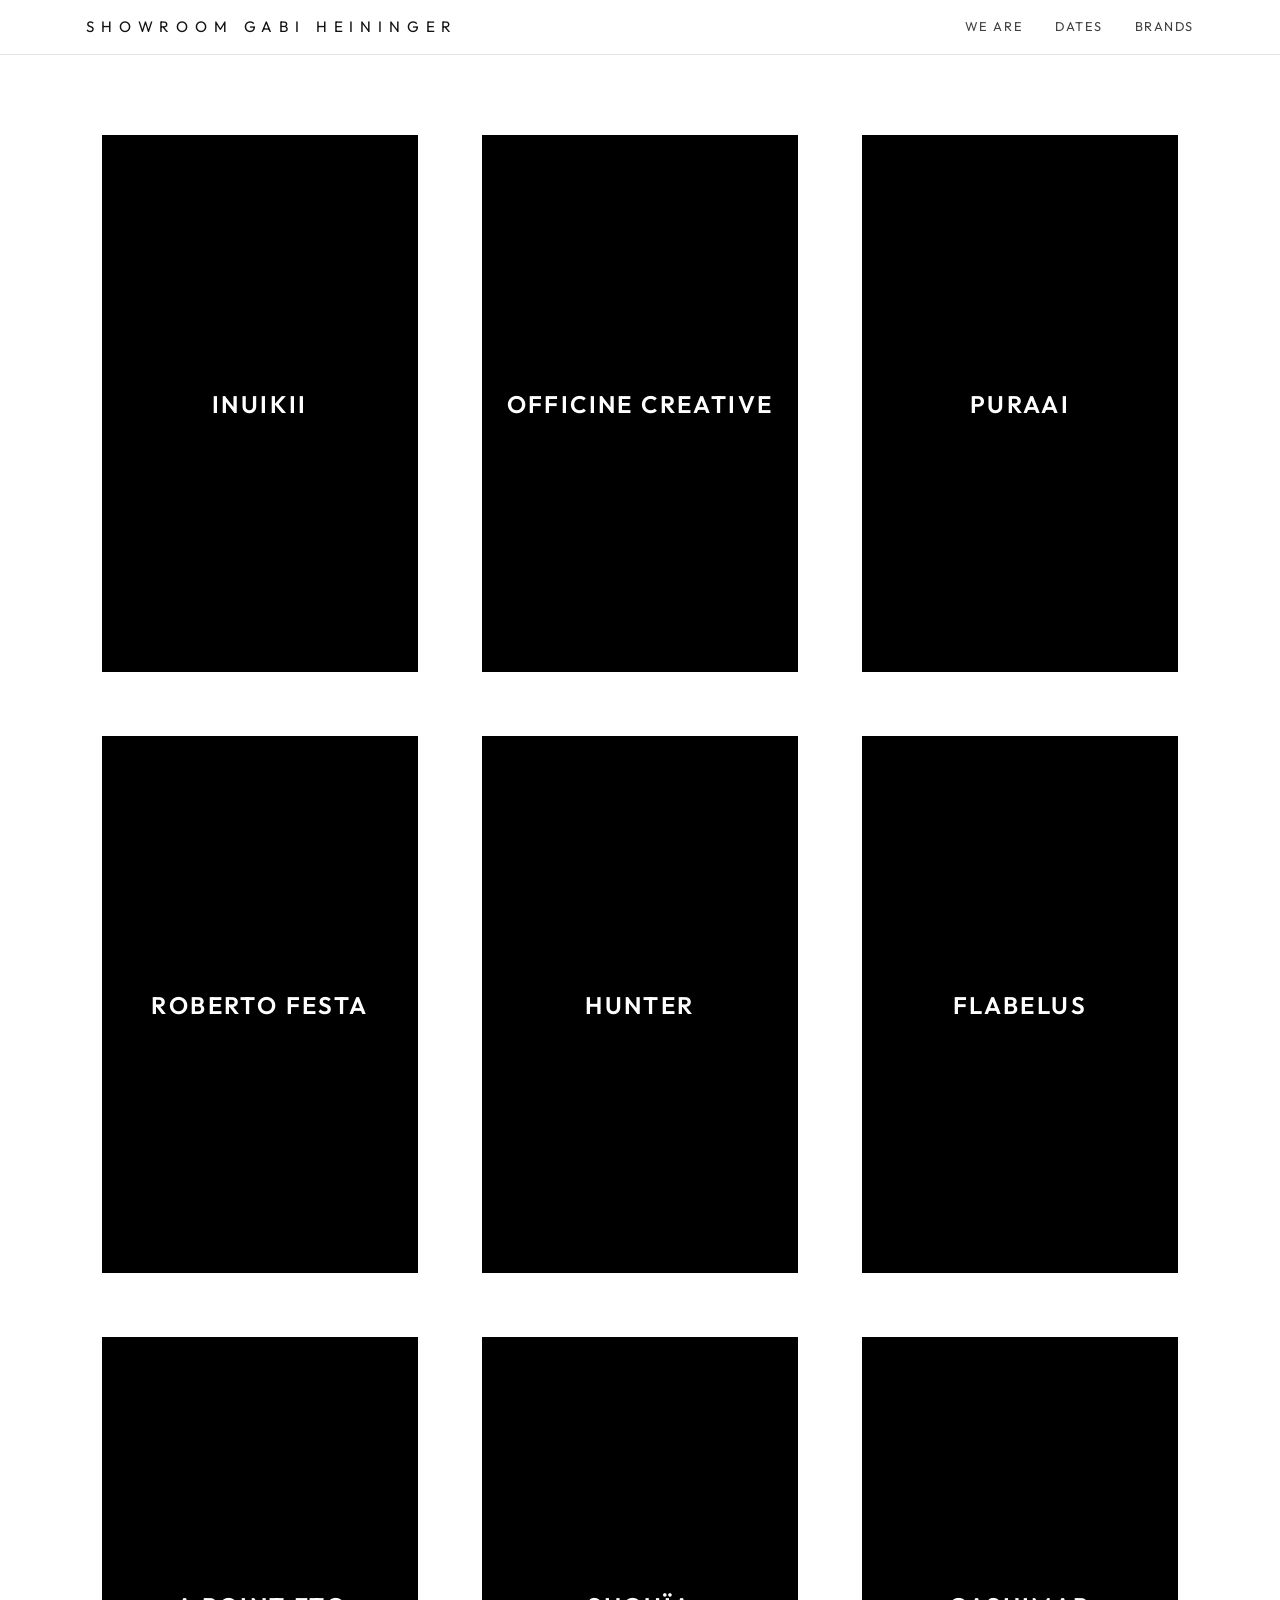
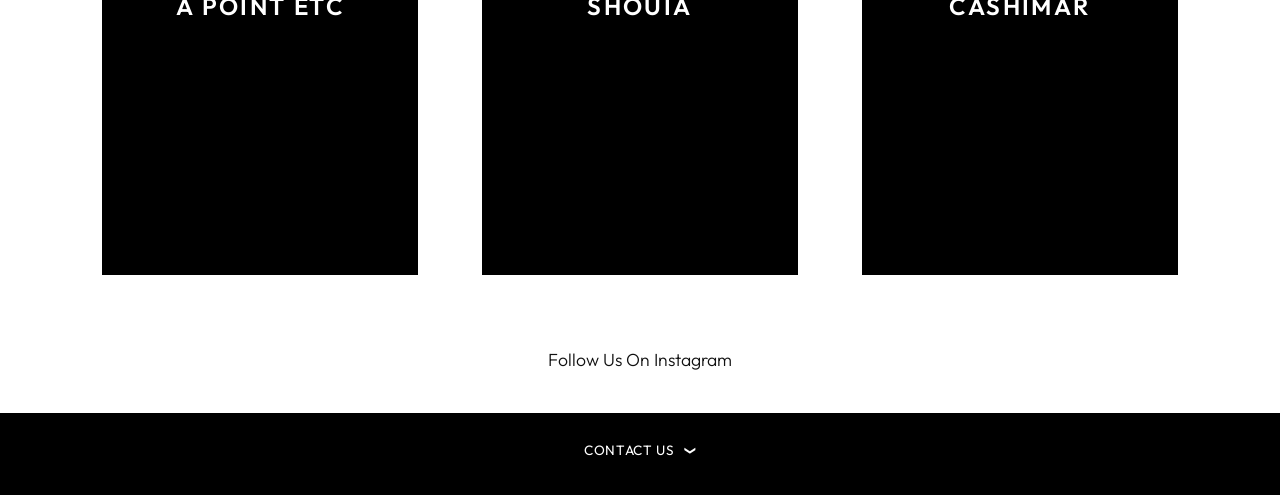
<file: index.html>
<!DOCTYPE html>
<html lang="en">
<head>
  <meta charset="UTF-8">
  <meta name="viewport" content="width=device-width, initial-scale=1.0">
  <title>Showroom Gabi Heininger — Online Showroom</title>
  <meta name="description" content="A curated multi-brand fashion showroom.">
  <link rel="preconnect" href="https://fonts.googleapis.com">
  <link href="https://fonts.googleapis.com/css2?family=Outfit:wght@300;400;600;700&display=swap" rel="stylesheet">
  <link rel="stylesheet" href="styles.css">
</head>
<body>

  <header class="site-header">
    <div class="container">
      <a class="logo" href="index.html">Showroom Gabi Heininger</a>
      <nav class="nav">
        <a href="about.html">We Are</a>
        <a href="dates.html">Dates</a>
        <a href="brands.html">Brands</a>
      </nav>
      <button class="menu-toggle" id="menuToggle" aria-label="Toggle menu" aria-expanded="false"><span></span></button>
    </div>
  </header>

  <div class="backdrop" id="backdrop"></div>
  <aside class="sidebar" id="sidebar">
    <button class="sidebar-close" id="sidebarClose" aria-label="Close menu">&times;</button>
    <a href="about.html">We Are</a>
    <a href="dates.html">Dates</a>
    <a href="brands.html">Brands</a>
    <div id="sidebarBrands"></div>
  </aside>

  <main>
    <div class="view" id="viewGrid">
      <div class="container tile-grid">
        <div class="row" id="tileGrid"></div>

        <p class="insta-line">
          <a href="https://www.instagram.com/showroomgabiheininger/" target="_blank" rel="noopener">Follow Us On Instagram</a>
        </p>
      </div>
    </div>

    <div class="view" id="viewBrand" hidden>
      <div class="container brand-page">
        <aside class="brand-list-col">
          <a class="brand-list-title" href="#">Brands</a>
          <nav class="brand-list" id="brandList"></nav>
        </aside>

        <div class="brand-main">
          <div class="brand-text">
            <h1 class="collection-title" id="brandTitle">Brand</h1>
            <div class="rte">
              <div id="brandText"></div>
              <p class="rte-link"><a href="#">www.example.com</a></p>
              <p class="countries"><strong>COUNTRY / COUNTRY / COUNTRY</strong></p>
            </div>
          </div>
          <div class="brand-image">
            <div class="gallery">
              <div class="gallery-main">
                <div class="background-box" id="brandImage"></div>
                <button class="gallery-arrow prev" id="galleryPrev" aria-label="Previous image">&#10094;</button>
                <button class="gallery-arrow next" id="galleryNext" aria-label="Next image">&#10095;</button>
              </div>
              <div class="gallery-thumbs" id="galleryThumbs"></div>
            </div>
          </div>
        </div>
      </div>
    </div>
  </main>

  <footer class="site-footer" id="siteFooter">
    <div class="container">
      <button class="footer-toggle" id="footerToggle" aria-expanded="false">
        <span>Contact us</span> <span class="arrow">&#10095;</span>
      </button>
      <div class="footer-detail">
        <nav class="footer-nav">
          <a href="impressum.html">Imprint</a>
          <a href="#">Privacy Policy</a>
          <a href="#">Terms &amp; Conditions</a>
        </nav>
        <div class="footer-center">
          <p><a href="tel:+498930658586" class="btn-outline">+49 89 306 58 58 6</a></p>
          <p class="small">Mobile <a href="tel:+491749623100">+49 174 96 23 100</a><br><a href="mailto:office@agenturheininger.de">office@agenturheininger.de</a></p>
          <p class="wordmark">Showroom Gabi Heininger</p>
          <p>Ehrengutstr. 20<br>80469 München</p>
        </div>
        <nav class="footer-nav right">
          <a href="https://www.instagram.com/showroomgabiheininger/" target="_blank" rel="noopener">Instagram</a>
          <a href="https://www.facebook.com/agenturheininger/" target="_blank" rel="noopener">Facebook</a>
        </nav>
      </div>
    </div>
  </footer>

  <script src="script.js"></script>
</body>
</html>
</file>
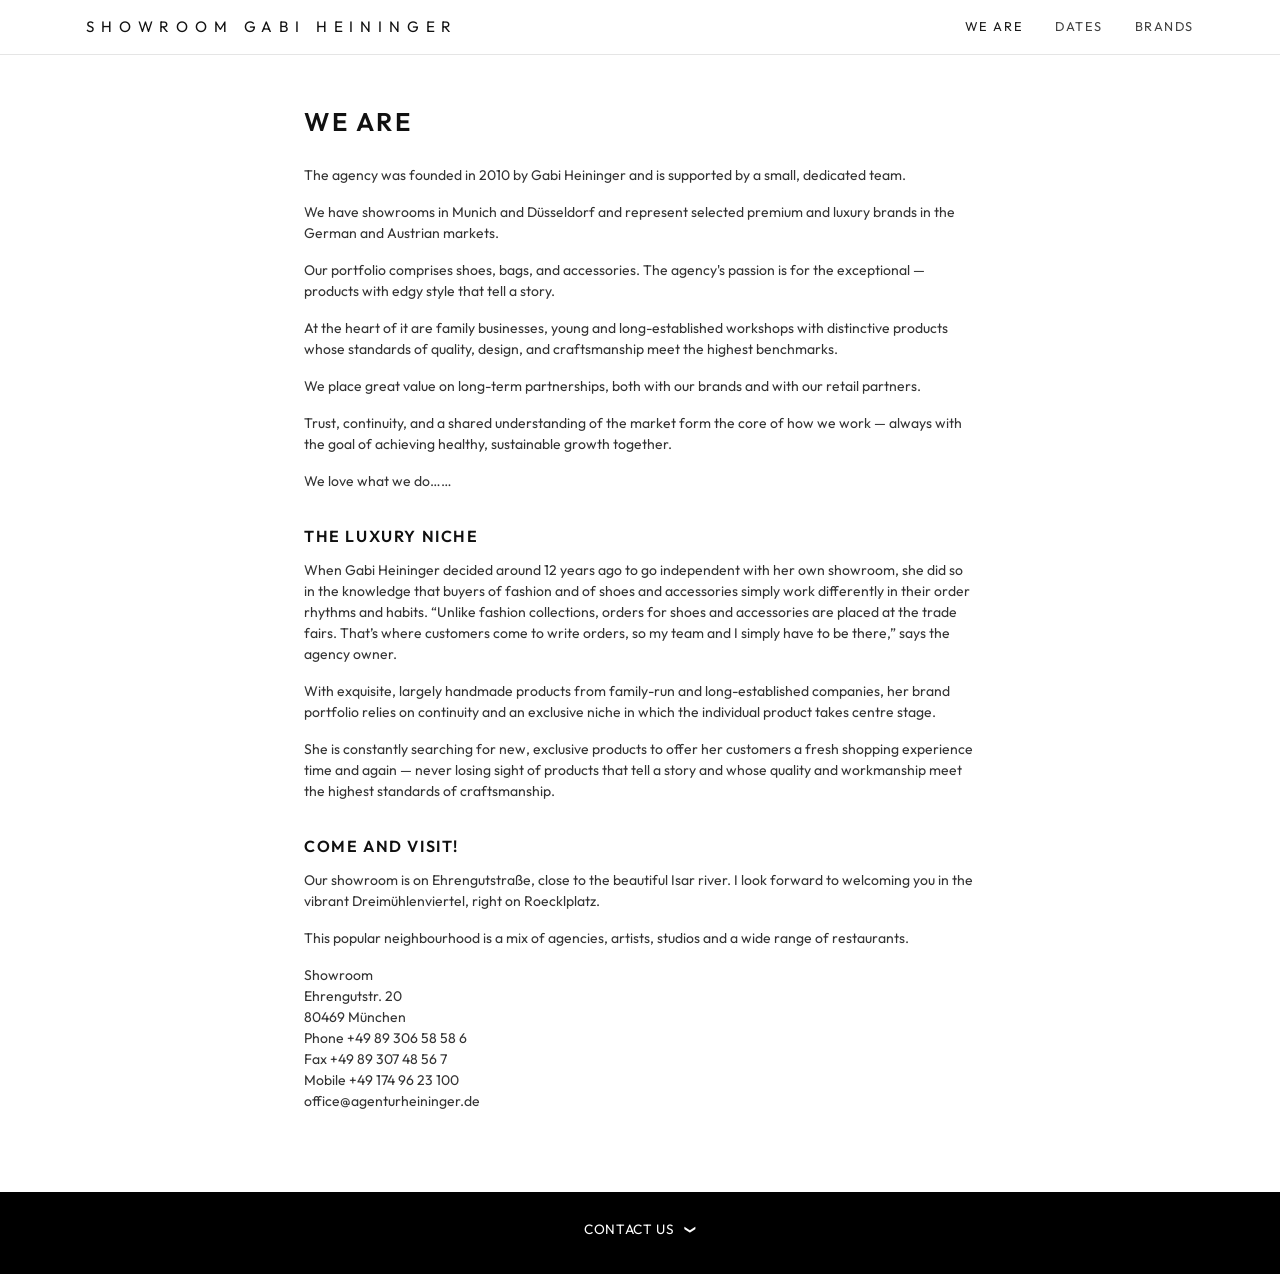
<file: about.html>
<!DOCTYPE html>
<html lang="en">
<head>
  <meta charset="UTF-8">
  <meta name="viewport" content="width=device-width, initial-scale=1.0">
  <title>We Are — Showroom Gabi Heininger</title>
  <link rel="preconnect" href="https://fonts.googleapis.com">
  <link href="https://fonts.googleapis.com/css2?family=Outfit:wght@300;400;600;700&display=swap" rel="stylesheet">
  <link rel="stylesheet" href="styles.css">
</head>
<body>

  <header class="site-header">
    <div class="container">
      <a class="logo" href="index.html">Showroom Gabi Heininger</a>
      <nav class="nav">
        <a href="about.html" class="active">We Are</a>
        <a href="dates.html">Dates</a>
        <a href="brands.html">Brands</a>
      </nav>
      <button class="menu-toggle" id="menuToggle" aria-label="Toggle menu" aria-expanded="false"><span></span></button>
    </div>
  </header>

  <div class="backdrop" id="backdrop"></div>
  <aside class="sidebar" id="sidebar">
    <button class="sidebar-close" id="sidebarClose" aria-label="Close menu">&times;</button>
    <a href="about.html">We Are</a>
    <a href="dates.html">Dates</a>
    <a href="brands.html">Brands</a>
    <div id="sidebarBrands"></div>
  </aside>

  <main>
    <div class="container page-content">
      <h1>We Are</h1>
      <p>The agency was founded in 2010 by Gabi Heininger and is supported by a small, dedicated team.</p>

      <p>We have showrooms in Munich and Düsseldorf and represent selected premium and luxury brands in the German and Austrian markets.</p>

      <p>Our portfolio comprises shoes, bags, and accessories. The agency's passion is for the exceptional — products with edgy style that tell a story.</p>

      <p>At the heart of it are family businesses, young and long-established workshops with distinctive products whose standards of quality, design, and craftsmanship meet the highest benchmarks.</p>

      <p>We place great value on long-term partnerships, both with our brands and with our retail partners.</p>

      <p>Trust, continuity, and a shared understanding of the market form the core of how we work — always with the goal of achieving healthy, sustainable growth together.</p>

      <p>We love what we do……</p>

      <h2>The Luxury Niche</h2>
      <p>When Gabi Heininger decided around 12 years ago to go independent with her own showroom, she did so in the knowledge that buyers of fashion and of shoes and accessories simply work differently in their order rhythms and habits. “Unlike fashion collections, orders for shoes and accessories are placed at the trade fairs. That’s where customers come to write orders, so my team and I simply have to be there,” says the agency owner.</p>

      <p>With exquisite, largely handmade products from family-run and long-established companies, her brand portfolio relies on continuity and an exclusive niche in which the individual product takes centre stage.</p>

      <p>She is constantly searching for new, exclusive products to offer her customers a fresh shopping experience time and again — never losing sight of products that tell a story and whose quality and workmanship meet the highest standards of craftsmanship.</p>

      <h2>Come and visit!</h2>
      <p>Our showroom is on Ehrengutstraße, close to the beautiful Isar river. I look forward to welcoming you in the vibrant Dreimühlenviertel, right on Roecklplatz.</p>

      <p>This popular neighbourhood is a mix of agencies, artists, studios and a wide range of restaurants.</p>

      <p>Showroom<br>Ehrengutstr. 20<br>80469 München<br>Phone <a href="tel:+498930658586">+49 89 306 58 58 6</a><br>Fax +49 89 307 48 56 7<br>Mobile <a href="tel:+491749623100">+49 174 96 23 100</a><br><a href="mailto:office@agenturheininger.de">office@agenturheininger.de</a></p>
    </div>
  </main>

  <footer class="site-footer" id="siteFooter">
    <div class="container">
      <button class="footer-toggle" id="footerToggle" aria-expanded="false">
        <span>Contact us</span> <span class="arrow">&#10095;</span>
      </button>
      <div class="footer-detail">
        <nav class="footer-nav">
          <a href="impressum.html">Imprint</a>
          <a href="#">Privacy Policy</a>
          <a href="#">Terms &amp; Conditions</a>
        </nav>
        <div class="footer-center">
          <p><a href="tel:+498930658586" class="btn-outline">+49 89 306 58 58 6</a></p>
          <p class="small">Mobile <a href="tel:+491749623100">+49 174 96 23 100</a><br><a href="mailto:office@agenturheininger.de">office@agenturheininger.de</a></p>
          <p class="wordmark">Showroom Gabi Heininger</p>
          <p>Ehrengutstr. 20<br>80469 München</p>
        </div>
        <nav class="footer-nav right">
          <a href="https://www.instagram.com/showroomgabiheininger/" target="_blank" rel="noopener">Instagram</a>
          <a href="https://www.facebook.com/agenturheininger/" target="_blank" rel="noopener">Facebook</a>
        </nav>
      </div>
    </div>
  </footer>

  <script src="script.js"></script>
</body>
</html>
</file>
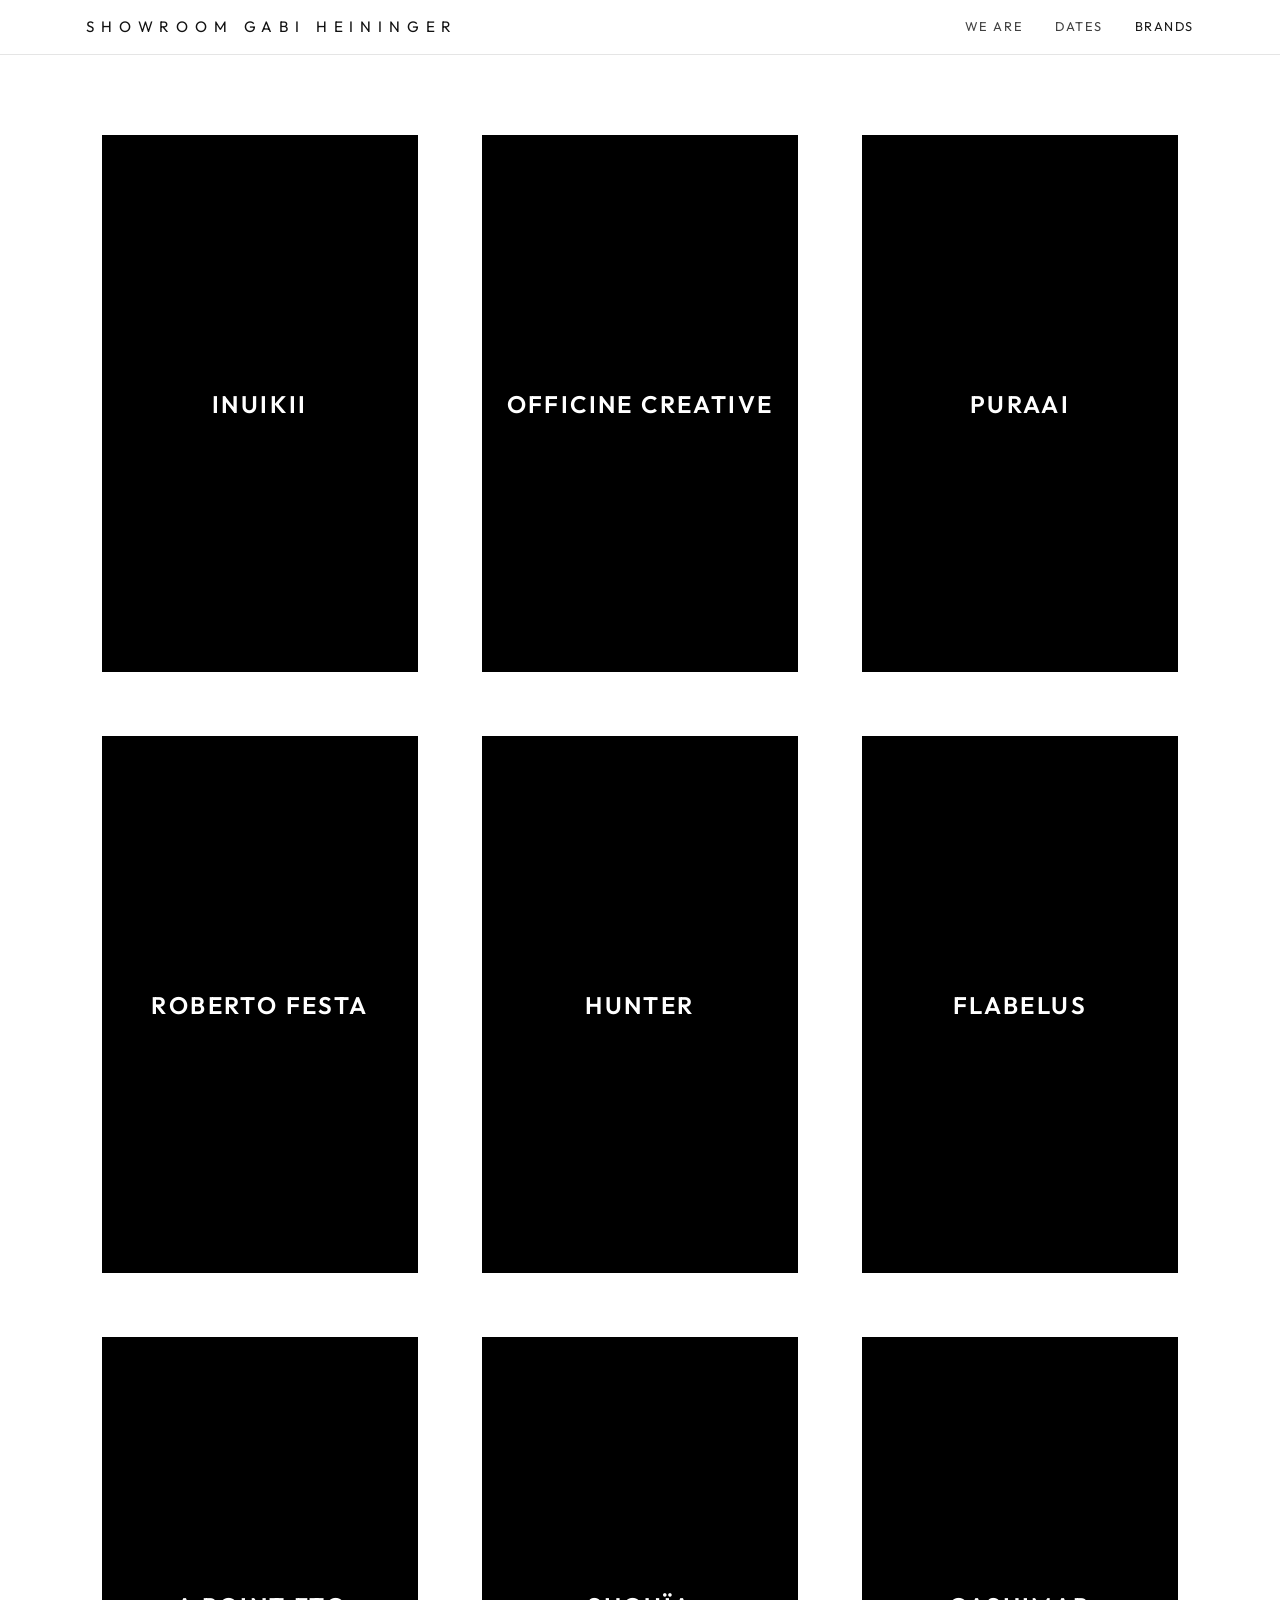
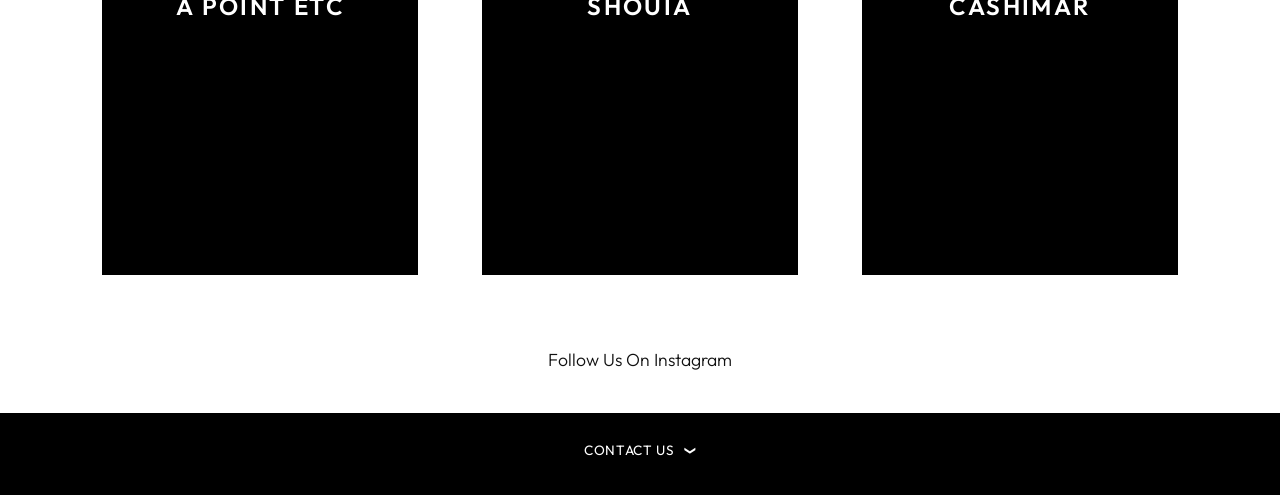
<file: brands.html>
<!DOCTYPE html>
<html lang="en">
<head>
  <meta charset="UTF-8">
  <meta name="viewport" content="width=device-width, initial-scale=1.0">
  <title>Brands — Showroom Gabi Heininger</title>
  <link rel="preconnect" href="https://fonts.googleapis.com">
  <link href="https://fonts.googleapis.com/css2?family=Outfit:wght@300;400;600;700&display=swap" rel="stylesheet">
  <link rel="stylesheet" href="styles.css">
</head>
<body>

  <header class="site-header">
    <div class="container">
      <a class="logo" href="index.html">Showroom Gabi Heininger</a>
      <nav class="nav">
        <a href="about.html">We Are</a>
        <a href="dates.html">Dates</a>
        <a href="brands.html" class="active">Brands</a>
      </nav>
      <button class="menu-toggle" id="menuToggle" aria-label="Toggle menu" aria-expanded="false"><span></span></button>
    </div>
  </header>

  <div class="backdrop" id="backdrop"></div>
  <aside class="sidebar" id="sidebar">
    <button class="sidebar-close" id="sidebarClose" aria-label="Close menu">&times;</button>
    <a href="about.html">We Are</a>
    <a href="dates.html">Dates</a>
    <a href="brands.html">Brands</a>
    <div id="sidebarBrands"></div>
  </aside>

  <main>
    <div class="view" id="viewGrid">
      <div class="container tile-grid">
        <div class="row" id="tileGrid"></div>

        <p class="insta-line">
          <a href="https://www.instagram.com/showroomgabiheininger/" target="_blank" rel="noopener">Follow Us On Instagram</a>
        </p>
      </div>
    </div>

    <div class="view" id="viewBrand" hidden>
      <div class="container brand-page">
        <aside class="brand-list-col">
          <a class="brand-list-title" href="#">Brands</a>
          <nav class="brand-list" id="brandList"></nav>
        </aside>

        <div class="brand-main">
          <div class="brand-text">
            <h1 class="collection-title" id="brandTitle">Brand</h1>
            <div class="rte">
              <div id="brandText"></div>
              <p class="rte-link"><a href="#">www.example.com</a></p>
              <p class="countries"><strong>COUNTRY / COUNTRY / COUNTRY</strong></p>
            </div>
          </div>
          <div class="brand-image">
            <div class="gallery">
              <div class="gallery-main">
                <div class="background-box" id="brandImage"></div>
                <button class="gallery-arrow prev" id="galleryPrev" aria-label="Previous image">&#10094;</button>
                <button class="gallery-arrow next" id="galleryNext" aria-label="Next image">&#10095;</button>
              </div>
              <div class="gallery-thumbs" id="galleryThumbs"></div>
            </div>
          </div>
        </div>
      </div>
    </div>
  </main>

  <footer class="site-footer" id="siteFooter">
    <div class="container">
      <button class="footer-toggle" id="footerToggle" aria-expanded="false">
        <span>Contact us</span> <span class="arrow">&#10095;</span>
      </button>
      <div class="footer-detail">
        <nav class="footer-nav">
          <a href="impressum.html">Imprint</a>
          <a href="#">Privacy Policy</a>
          <a href="#">Terms &amp; Conditions</a>
        </nav>
        <div class="footer-center">
          <p><a href="tel:+498930658586" class="btn-outline">+49 89 306 58 58 6</a></p>
          <p class="small">Mobile <a href="tel:+491749623100">+49 174 96 23 100</a><br><a href="mailto:office@agenturheininger.de">office@agenturheininger.de</a></p>
          <p class="wordmark">Showroom Gabi Heininger</p>
          <p>Ehrengutstr. 20<br>80469 München</p>
        </div>
        <nav class="footer-nav right">
          <a href="https://www.instagram.com/showroomgabiheininger/" target="_blank" rel="noopener">Instagram</a>
          <a href="https://www.facebook.com/agenturheininger/" target="_blank" rel="noopener">Facebook</a>
        </nav>
      </div>
    </div>
  </footer>

  <script src="script.js"></script>
</body>
</html>
</file>
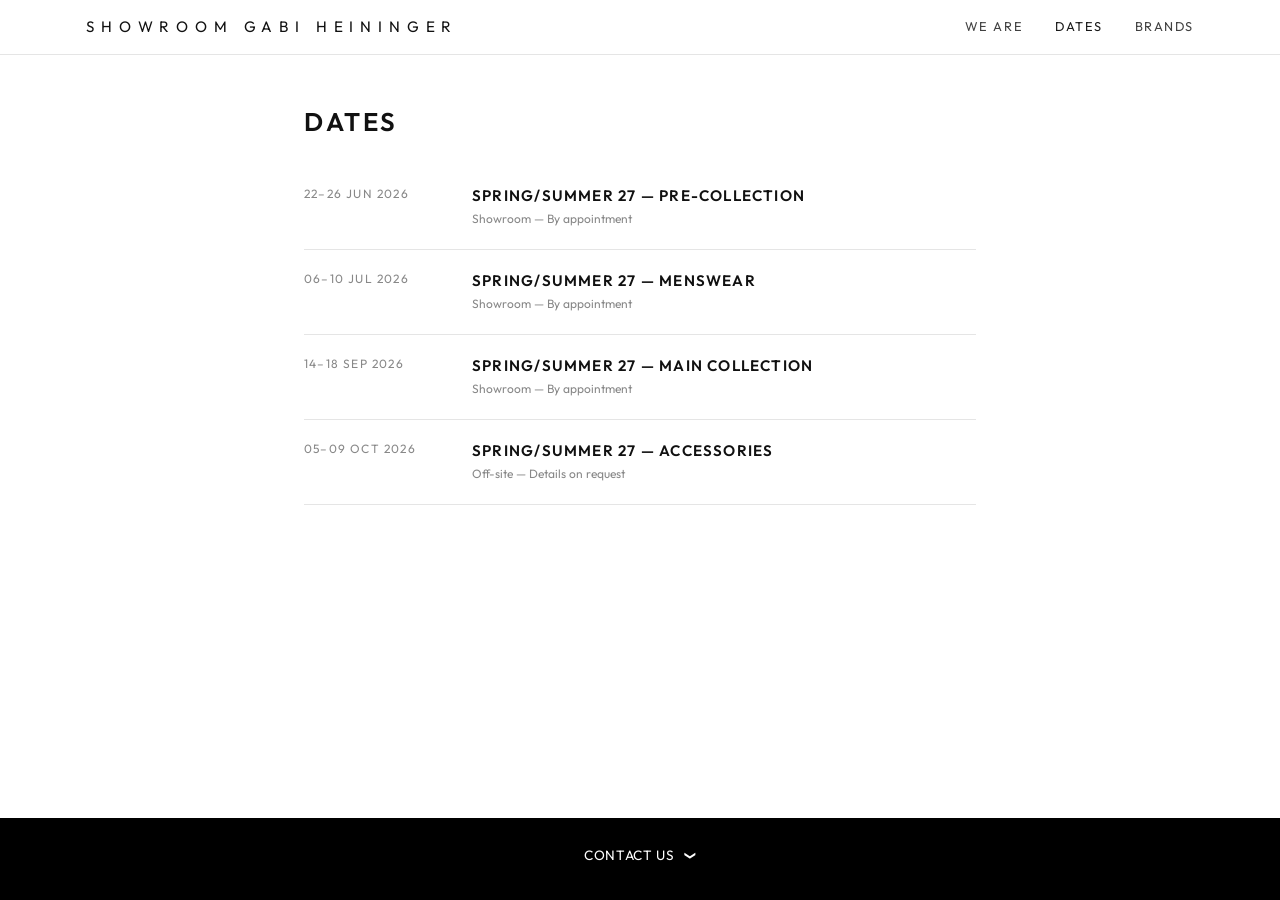
<file: dates.html>
<!DOCTYPE html>
<html lang="en">
<head>
  <meta charset="UTF-8">
  <meta name="viewport" content="width=device-width, initial-scale=1.0">
  <title>Dates — Showroom Gabi Heininger</title>
  <link rel="preconnect" href="https://fonts.googleapis.com">
  <link href="https://fonts.googleapis.com/css2?family=Outfit:wght@300;400;600;700&display=swap" rel="stylesheet">
  <link rel="stylesheet" href="styles.css">
</head>
<body>

  <header class="site-header">
    <div class="container">
      <a class="logo" href="index.html">Showroom Gabi Heininger</a>
      <nav class="nav">
        <a href="about.html">We Are</a>
        <a href="dates.html" class="active">Dates</a>
        <a href="brands.html">Brands</a>
      </nav>
      <button class="menu-toggle" id="menuToggle" aria-label="Toggle menu" aria-expanded="false"><span></span></button>
    </div>
  </header>

  <div class="backdrop" id="backdrop"></div>
  <aside class="sidebar" id="sidebar">
    <button class="sidebar-close" id="sidebarClose" aria-label="Close menu">&times;</button>
    <a href="about.html">We Are</a>
    <a href="dates.html">Dates</a>
    <a href="brands.html">Brands</a>
    <div id="sidebarBrands"></div>
  </aside>

  <main>
    <div class="container page-content">
      <h1>Dates</h1>

      <div class="date-row">
        <time datetime="2026-06-22">22–26 Jun 2026</time>
        <div>
          <h3>Spring/Summer 27 — Pre-Collection</h3>
          <span class="where">Showroom — By appointment</span>
        </div>
      </div>

      <div class="date-row">
        <time datetime="2026-07-06">06–10 Jul 2026</time>
        <div>
          <h3>Spring/Summer 27 — Menswear</h3>
          <span class="where">Showroom — By appointment</span>
        </div>
      </div>

      <div class="date-row">
        <time datetime="2026-09-14">14–18 Sep 2026</time>
        <div>
          <h3>Spring/Summer 27 — Main Collection</h3>
          <span class="where">Showroom — By appointment</span>
        </div>
      </div>

      <div class="date-row">
        <time datetime="2026-10-05">05–09 Oct 2026</time>
        <div>
          <h3>Spring/Summer 27 — Accessories</h3>
          <span class="where">Off-site — Details on request</span>
        </div>
      </div>
    </div>
  </main>

  <footer class="site-footer" id="siteFooter">
    <div class="container">
      <button class="footer-toggle" id="footerToggle" aria-expanded="false">
        <span>Contact us</span> <span class="arrow">&#10095;</span>
      </button>
      <div class="footer-detail">
        <nav class="footer-nav">
          <a href="impressum.html">Imprint</a>
          <a href="#">Privacy Policy</a>
          <a href="#">Terms &amp; Conditions</a>
        </nav>
        <div class="footer-center">
          <p><a href="tel:+498930658586" class="btn-outline">+49 89 306 58 58 6</a></p>
          <p class="small">Mobile <a href="tel:+491749623100">+49 174 96 23 100</a><br><a href="mailto:office@agenturheininger.de">office@agenturheininger.de</a></p>
          <p class="wordmark">Showroom Gabi Heininger</p>
          <p>Ehrengutstr. 20<br>80469 München</p>
        </div>
        <nav class="footer-nav right">
          <a href="https://www.instagram.com/showroomgabiheininger/" target="_blank" rel="noopener">Instagram</a>
          <a href="https://www.facebook.com/agenturheininger/" target="_blank" rel="noopener">Facebook</a>
        </nav>
      </div>
    </div>
  </footer>

  <script src="script.js"></script>
</body>
</html>
</file>
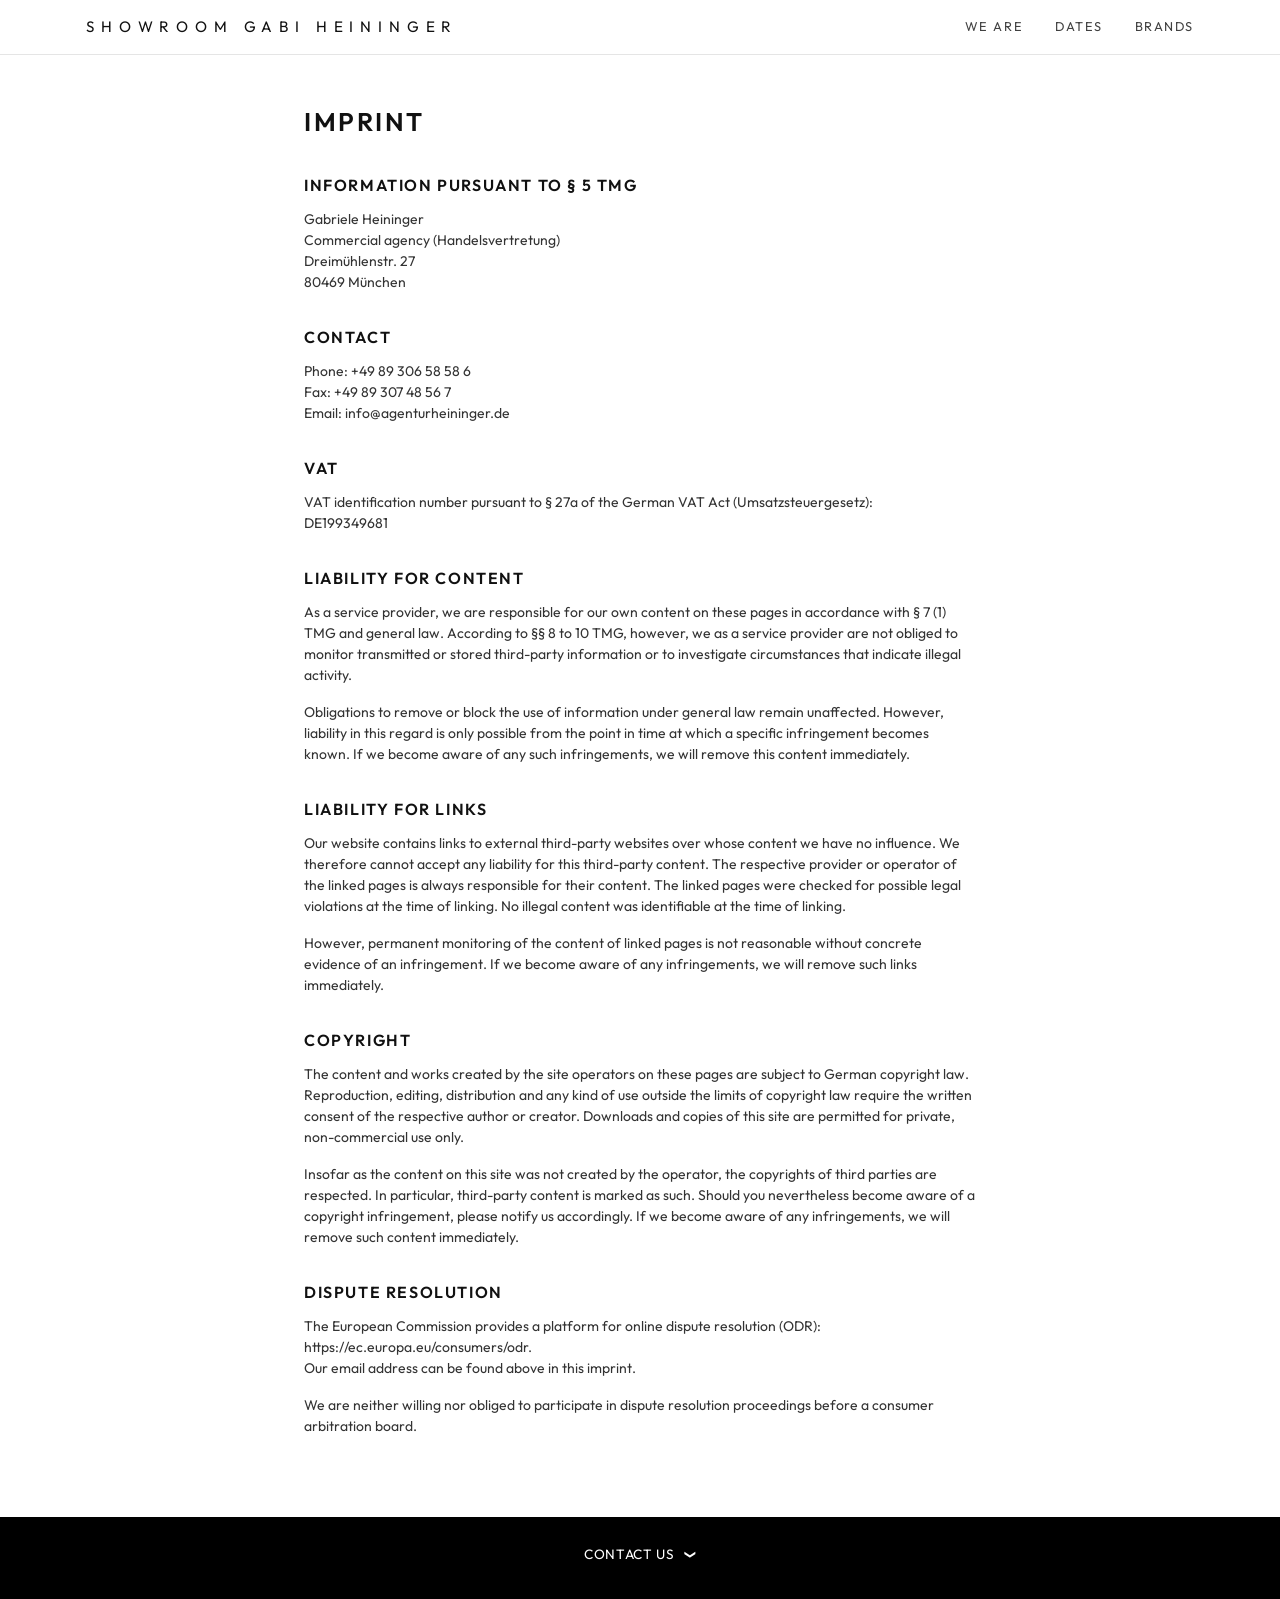
<file: impressum.html>
<!DOCTYPE html>
<html lang="en">
<head>
  <meta charset="UTF-8">
  <meta name="viewport" content="width=device-width, initial-scale=1.0">
  <title>Imprint — Showroom Gabi Heininger</title>
  <link rel="preconnect" href="https://fonts.googleapis.com">
  <link href="https://fonts.googleapis.com/css2?family=Outfit:wght@300;400;600;700&display=swap" rel="stylesheet">
  <link rel="stylesheet" href="styles.css">
</head>
<body>

  <header class="site-header">
    <div class="container">
      <a class="logo" href="index.html">Showroom Gabi Heininger</a>
      <nav class="nav">
        <a href="about.html">We Are</a>
        <a href="dates.html">Dates</a>
        <a href="brands.html">Brands</a>
      </nav>
      <button class="menu-toggle" id="menuToggle" aria-label="Toggle menu" aria-expanded="false"><span></span></button>
    </div>
  </header>

  <div class="backdrop" id="backdrop"></div>
  <aside class="sidebar" id="sidebar">
    <button class="sidebar-close" id="sidebarClose" aria-label="Close menu">&times;</button>
    <a href="about.html">We Are</a>
    <a href="dates.html">Dates</a>
    <a href="brands.html">Brands</a>
    <div id="sidebarBrands"></div>
  </aside>

  <main>
    <div class="container page-content">
      <h1>Imprint</h1>

      <h2>Information pursuant to § 5 TMG</h2>
      <p>Gabriele Heininger<br>Commercial agency (Handelsvertretung)<br>Dreimühlenstr. 27<br>80469 München</p>

      <h2>Contact</h2>
      <p>Phone: <a href="tel:+498930658586">+49 89 306 58 58 6</a><br>Fax: +49 89 307 48 56 7<br>Email: <a href="mailto:info@agenturheininger.de">info@agenturheininger.de</a></p>

      <h2>VAT</h2>
      <p>VAT identification number pursuant to § 27a of the German VAT Act (Umsatzsteuergesetz):<br>DE199349681</p>

      <h2>Liability for content</h2>
      <p>As a service provider, we are responsible for our own content on these pages in accordance with § 7 (1) TMG and general law. According to §§ 8 to 10 TMG, however, we as a service provider are not obliged to monitor transmitted or stored third-party information or to investigate circumstances that indicate illegal activity.</p>
      <p>Obligations to remove or block the use of information under general law remain unaffected. However, liability in this regard is only possible from the point in time at which a specific infringement becomes known. If we become aware of any such infringements, we will remove this content immediately.</p>

      <h2>Liability for links</h2>
      <p>Our website contains links to external third-party websites over whose content we have no influence. We therefore cannot accept any liability for this third-party content. The respective provider or operator of the linked pages is always responsible for their content. The linked pages were checked for possible legal violations at the time of linking. No illegal content was identifiable at the time of linking.</p>
      <p>However, permanent monitoring of the content of linked pages is not reasonable without concrete evidence of an infringement. If we become aware of any infringements, we will remove such links immediately.</p>

      <h2>Copyright</h2>
      <p>The content and works created by the site operators on these pages are subject to German copyright law. Reproduction, editing, distribution and any kind of use outside the limits of copyright law require the written consent of the respective author or creator. Downloads and copies of this site are permitted for private, non-commercial use only.</p>
      <p>Insofar as the content on this site was not created by the operator, the copyrights of third parties are respected. In particular, third-party content is marked as such. Should you nevertheless become aware of a copyright infringement, please notify us accordingly. If we become aware of any infringements, we will remove such content immediately.</p>

      <h2>Dispute resolution</h2>
      <p>The European Commission provides a platform for online dispute resolution (ODR): <a href="https://ec.europa.eu/consumers/odr" target="_blank" rel="noopener">https://ec.europa.eu/consumers/odr</a>.<br>Our email address can be found above in this imprint.</p>
      <p>We are neither willing nor obliged to participate in dispute resolution proceedings before a consumer arbitration board.</p>
    </div>
  </main>

  <footer class="site-footer" id="siteFooter">
    <div class="container">
      <button class="footer-toggle" id="footerToggle" aria-expanded="false">
        <span>Contact us</span> <span class="arrow">&#10095;</span>
      </button>
      <div class="footer-detail">
        <nav class="footer-nav">
          <a href="impressum.html">Imprint</a>
          <a href="#">Privacy Policy</a>
          <a href="#">Terms &amp; Conditions</a>
        </nav>
        <div class="footer-center">
          <p><a href="tel:+498930658586" class="btn-outline">+49 89 306 58 58 6</a></p>
          <p class="small">Mobile <a href="tel:+491749623100">+49 174 96 23 100</a><br><a href="mailto:office@agenturheininger.de">office@agenturheininger.de</a></p>
          <p class="wordmark">Showroom Gabi Heininger</p>
          <p>Ehrengutstr. 20<br>80469 München</p>
        </div>
        <nav class="footer-nav right">
          <a href="https://www.instagram.com/showroomgabiheininger/" target="_blank" rel="noopener">Instagram</a>
          <a href="https://www.facebook.com/agenturheininger/" target="_blank" rel="noopener">Facebook</a>
        </nav>
      </div>
    </div>
  </footer>

  <script src="script.js"></script>
</body>
</html>
</file>
<file: styles.css>
/* =====================================================
   Showroom — minimal tile-grid layout
   ===================================================== */

:root {
  --ink: #111111;
  --paper: #ffffff;
  --gray: #888888;
  --gray-light: #e5e5e5;
  --header-h: 55px;
  --container: 1140px;
}

* {
  margin: 0;
  padding: 0;
  box-sizing: border-box;
}

body {
  /* Outfit ~ free stand-in for the reference's GT-Walsheim */
  font-family: "Outfit", "Helvetica Neue", Helvetica, Arial, sans-serif;
  font-size: 0.875rem;
  line-height: 1.5;
  color: var(--ink);
  background: var(--paper);
  -webkit-font-smoothing: antialiased;
  padding-top: var(--header-h); /* clear the fixed header */
  /* Sticky footer: keep the footer at the bottom on short pages */
  min-height: 100vh;
  display: flex;
  flex-direction: column;
}

main {
  flex: 1 0 auto;
}

.site-footer {
  flex-shrink: 0;
}

a {
  color: inherit;
  text-decoration: none;
}

.container {
  max-width: var(--container);
  margin: 0 auto;
  padding-left: 1rem;
  padding-right: 1rem;
}

/* ---------- Fixed header ---------- */

.site-header {
  position: fixed;
  top: 0;
  left: 0;
  right: 0;
  z-index: 1000;
  height: var(--header-h);
  background: var(--paper);
  border-bottom: 1px solid var(--gray-light);
}

.site-header .container {
  height: 100%;
  display: flex;
  align-items: center;
  justify-content: space-between;
}

.logo {
  font-size: 0.95rem;
  letter-spacing: 0.45em;
  text-transform: uppercase;
  white-space: nowrap;
  /* Swap for an image wordmark:
     <img src="images/logo.png" height="30" alt="..."> */
}

.nav {
  display: flex;
  gap: 2rem;
}

.nav a {
  font-size: 0.8rem;
  letter-spacing: 0.12em;
  text-transform: uppercase;
  color: rgba(0, 0, 0, 0.75);
  transition: color 0.2s;
}

.nav a:hover,
.nav a.active {
  color: rgba(0, 0, 0, 0.9);
}

/* Hamburger (mobile) */

.menu-toggle {
  display: none;
  background: none;
  border: none;
  cursor: pointer;
  width: 28px;
  height: 22px;
  position: relative;
}

.menu-toggle span,
.menu-toggle span::before,
.menu-toggle span::after {
  content: "";
  position: absolute;
  left: 0;
  width: 100%;
  height: 2px;
  background: var(--ink);
}

.menu-toggle span {
  top: 10px;
}

.menu-toggle span::before {
  top: -8px;
}

.menu-toggle span::after {
  top: 8px;
}

/* Right slide-in sidebar (mobile nav) */

.sidebar {
  position: fixed;
  top: 0;
  right: 0;
  bottom: 0;
  z-index: 1100;
  width: min(20rem, 85vw);
  background: var(--paper);
  border-left: 1px solid var(--gray-light);
  transform: translateX(100%);
  transition: transform 0.3s ease;
  padding-top: var(--header-h);
  overflow-y: auto;
}

.sidebar.open {
  transform: translateX(0);
}

.sidebar a {
  display: block;
  padding: 0.9rem 1.5rem;
  border-bottom: 1px solid #f0f0f0;
  font-size: 0.85rem;
}

.sidebar a.level-2 {
  padding-left: 2.75rem;
  font-size: 0.8rem;
  color: #555;
}

.sidebar .group-label {
  padding: 1.2rem 1.5rem 0.4rem;
  font-size: 0.65rem;
  letter-spacing: 0.2em;
  text-transform: uppercase;
  color: var(--gray);
}

.sidebar-close {
  position: absolute;
  top: 1.1rem;
  right: 1.25rem;
  background: none;
  border: none;
  font-size: 1.4rem;
  line-height: 1;
  cursor: pointer;
}

.backdrop {
  position: fixed;
  inset: 0;
  z-index: 1050;
  background: rgba(0, 0, 0, 0.3);
  opacity: 0;
  pointer-events: none;
  transition: opacity 0.3s;
}

.backdrop.show {
  opacity: 1;
  pointer-events: auto;
}

/* ---------- Tile grid ---------- */

.tile-grid {
  padding-top: 3rem;
  padding-left: 0;  /* tiles sit flush with the 1140px container; item margins create the edge gap */
  padding-right: 0;
}

.tile-grid .row {
  display: flex;
  flex-wrap: wrap;
}

.tile-col {
  width: 100%;
}

.collection-item {
  margin: 0; /* full-bleed stacked tiles on phones */
}

.image-wrap {
  position: relative;
  background: #000;
}

.background-box {
  display: block;
  width: 100%;
  padding-top: 170%; /* 10:17 portrait ratio */
  background-size: cover;
  background-position: center center;
  background-repeat: no-repeat;
  opacity: 1;
  transition: opacity 0.15s linear;
}

.caption {
  position: absolute;
  top: 0;
  bottom: 0;
  left: 0;
  right: 0;
  display: flex;
  flex-direction: column;
  justify-content: center;
  width: 100%;
  text-align: center;
  font-size: 1.5rem;
  font-weight: 600;
  letter-spacing: 0.1em;
  text-transform: uppercase;
  color: #fff;
  padding: 0 0.5rem;
  transition: opacity 0.15s linear;
}

.image-wrap:hover .background-box {
  opacity: 0.2;
}

/* ---------- Instagram line ---------- */

.insta-line {
  text-align: center;
  font-size: 1.1rem;
  font-weight: 300;
  margin: 2.5rem 0;
}

.insta-line a:hover {
  text-decoration: underline;
}

/* ---------- Footer (black, expandable) ---------- */

.site-footer {
  background: #000;
  color: #fff;
  padding: 1rem 0 1.5rem;
}

.footer-toggle {
  display: block;
  width: 100%;
  background: none;
  border: none;
  color: #fff;
  font-family: inherit;
  font-size: 0.85rem;
  letter-spacing: 0.05em;
  text-transform: uppercase;
  text-align: center;
  cursor: pointer;
  padding: 0.75rem 0;
}

.footer-toggle .arrow {
  display: inline-block;
  margin-left: 0.5rem;
  transition: transform 0.3s;
  transform: rotate(90deg);
  font-size: 0.7rem;
}

.site-footer.open .footer-toggle .arrow {
  transform: rotate(-90deg);
}

.footer-detail {
  display: none;
}

.site-footer.open .footer-detail {
  display: grid;
  grid-template-columns: 1fr 1fr 1fr;
  gap: 2rem;
  padding-top: 1.5rem;
}

.footer-nav {
  display: flex;
  flex-direction: column;
  justify-content: flex-end;
}

.footer-nav.right {
  align-items: flex-end;
}

.footer-nav a {
  padding: 0.3rem 0;
  font-size: 0.8rem;
  color: rgba(255, 255, 255, 0.5);
  transition: color 0.2s;
}

.footer-nav a:hover {
  color: rgba(255, 255, 255, 0.85);
}

.footer-center {
  text-align: center;
}

.footer-center p {
  margin: 1rem 0;
}

.footer-center .small {
  font-size: 0.75rem;
}

.footer-center .wordmark {
  font-size: 1rem;
  letter-spacing: 0.45em;
  text-transform: uppercase;
}

.btn-outline {
  display: inline-block;
  padding: 0.5rem 1.25rem;
  border: 1px solid rgba(255, 255, 255, 0.5);
  border-radius: 2px;
  font-size: 0.85rem;
  color: #fff;
  transition: border-color 0.2s, background 0.2s, color 0.2s;
}

.btn-outline:hover {
  background: #fff;
  color: #000;
}

/* ---------- View cross-fade (grid <-> brand) ---------- */

.view {
  opacity: 1;
  transition: opacity 0.25s ease;
}

.view.fading {
  opacity: 0;
}

main {
  animation: page-fade 0.4s ease;
}

@keyframes page-fade {
  from {
    opacity: 0;
  }
}

/* ---------- Brand detail page ---------- */

.brand-page {
  display: flex;
  gap: 0;
  padding-top: 3rem;
  padding-bottom: 4rem;
  min-height: 60vh;
}

.brand-list-col {
  width: 16.6667%;
  flex-shrink: 0;
  padding-right: 1rem;
}

.brand-list-title {
  display: block;
  font-size: 0.85rem;
  font-weight: 700;
  letter-spacing: 0.08em;
  text-transform: uppercase;
  margin-bottom: 1rem;
}

.brand-list a {
  display: block;
  padding: 0.35rem 0;
  font-size: 0.85rem;
  letter-spacing: 0.06em;
  text-transform: uppercase;
  color: #555;
  transition: color 0.2s;
}

.brand-list a:hover {
  color: var(--ink);
}

.brand-list a.current {
  color: var(--ink);
  font-weight: 600;
}

.brand-main {
  flex: 1;
  display: flex;
  gap: 2rem;
}

.brand-text {
  width: 66.6667%;
}

.collection-title {
  font-size: 2.4rem;
  font-weight: 700;
  letter-spacing: 0.15em;
  text-transform: uppercase;
  text-align: center;
  margin: 0 0 4rem;
}

.rte {
  text-align: center;
  font-size: 1rem;
  line-height: 1.55;
  color: #1a1a1a;
}

.rte p {
  margin-bottom: 1.5rem;
}

.rte-link {
  padding-top: 2.5rem;
}

.rte-link a {
  text-decoration: underline;
}

.rte .countries {
  padding-top: 1.5rem;
}

.rte strong {
  font-weight: 700;
}

.brand-image {
  width: 33.3333%;
}

.brand-image .background-box {
  padding-top: 170%;
}

/* Photo gallery: main image with arrows + thumbnail row */

.gallery-main {
  position: relative;
}

.gallery-main .background-box {
  transition: opacity 0.15s linear;
}

.gallery-main .background-box.img-fading {
  opacity: 0;
}

.gallery-arrow {
  position: absolute;
  top: 50%;
  transform: translateY(-50%);
  width: 2.25rem;
  height: 2.25rem;
  border: none;
  border-radius: 50%;
  background: rgba(255, 255, 255, 0.85);
  color: #111;
  font-size: 0.85rem;
  line-height: 1;
  cursor: pointer;
  display: flex;
  align-items: center;
  justify-content: center;
  transition: background 0.2s;
}

.gallery-arrow:hover {
  background: #fff;
}

.gallery-arrow.prev {
  left: 0.6rem;
}

.gallery-arrow.next {
  right: 0.6rem;
}

.gallery-thumbs {
  display: flex;
  gap: 0.5rem;
  margin-top: 0.5rem;
}

.gallery-thumbs .thumb {
  flex: 1;
  aspect-ratio: 1 / 1;
  border: 1px solid transparent;
  padding: 0;
  background-size: cover;
  background-position: center;
  cursor: pointer;
  opacity: 0.55;
  transition: opacity 0.2s, border-color 0.2s;
}

.gallery-thumbs .thumb:hover {
  opacity: 1;
}

.gallery-thumbs .thumb.active {
  opacity: 1;
  border-color: #111;
}

@media (max-width: 767.98px) {
  .brand-page {
    flex-direction: column;
  }

  .brand-list-col,
  .brand-text,
  .brand-image {
    width: 100%;
  }

  .brand-main {
    flex-direction: column;
  }

  .brand-list {
    display: none; /* on phones the brand menu lives in the slide-in sidebar */
  }

  .brand-list-title {
    display: none;
  }
}

/* ---------- Simple inner-page content ---------- */

.page-content {
  padding: 3rem 0 4rem;
  max-width: 42rem;
}

.page-content h1 {
  font-size: 1.6rem;
  font-weight: 600;
  letter-spacing: 0.1em;
  text-transform: uppercase;
  margin-bottom: 1.5rem;
}

.page-content h2 {
  font-size: 1rem;
  font-weight: 600;
  letter-spacing: 0.1em;
  text-transform: uppercase;
  margin: 2rem 0 0.75rem;
}

.page-content p {
  margin-bottom: 1rem;
  color: #333;
}

/* ---------- Dates list ---------- */

.date-row {
  display: grid;
  grid-template-columns: 9rem 1fr;
  gap: 1.5rem;
  padding: 1.25rem 0;
  border-bottom: 1px solid var(--gray-light);
}

.date-row time {
  font-size: 0.75rem;
  letter-spacing: 0.1em;
  text-transform: uppercase;
  color: var(--gray);
}

.date-row h3 {
  font-size: 0.95rem;
  font-weight: 600;
  letter-spacing: 0.08em;
  text-transform: uppercase;
}

.date-row .where {
  font-size: 0.75rem;
  color: var(--gray);
}

/* ---------- Breakpoints (match Bootstrap sm/md/lg) ---------- */

@media (min-width: 576px) {
  .tile-col {
    width: 50%;
  }

  .collection-item {
    margin: 0.65rem;
  }
}

@media (min-width: 768px) {
  .tile-col {
    width: 33.3333%;
  }

  .collection-item {
    margin: 1.33rem;
  }
}

@media (min-width: 992px) {
  .collection-item {
    margin: 2rem; /* 64px gaps between tiles, matching reference */
  }
}

@media (max-width: 767.98px) {
  .container {
    padding-left: 1.5rem;
    padding-right: 1.5rem;
  }

  .tile-grid {
    padding-left: 0; /* keep stacked tiles full-bleed on phones */
    padding-right: 0;
  }

  .nav {
    display: none;
  }

  .logo {
    font-size: 0.8rem;
    letter-spacing: 0.2em; /* full name must fit beside the menu button on 320px phones */
  }

  .menu-toggle {
    display: block;
  }

  .site-footer.open .footer-detail {
    grid-template-columns: 1fr;
    text-align: center;
  }

  .footer-nav,
  .footer-nav.right {
    align-items: center;
  }
}
</file>
